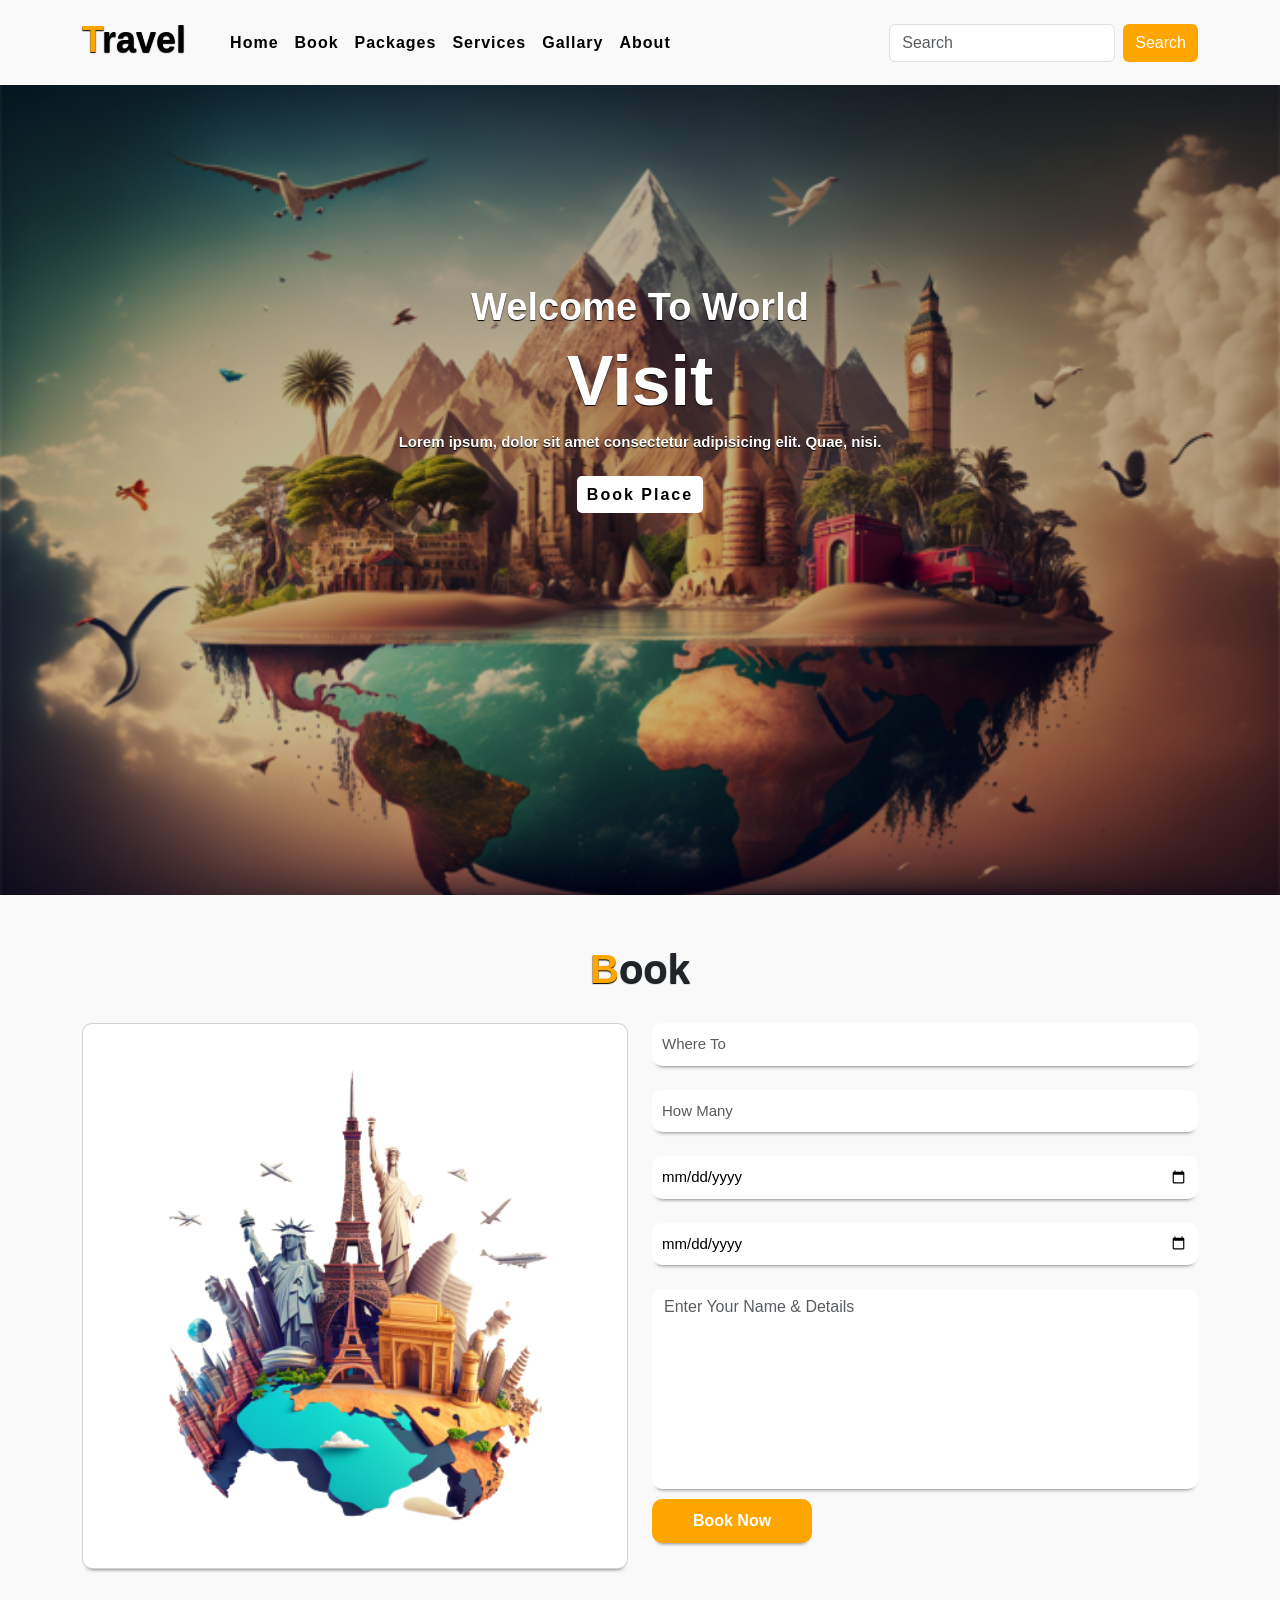
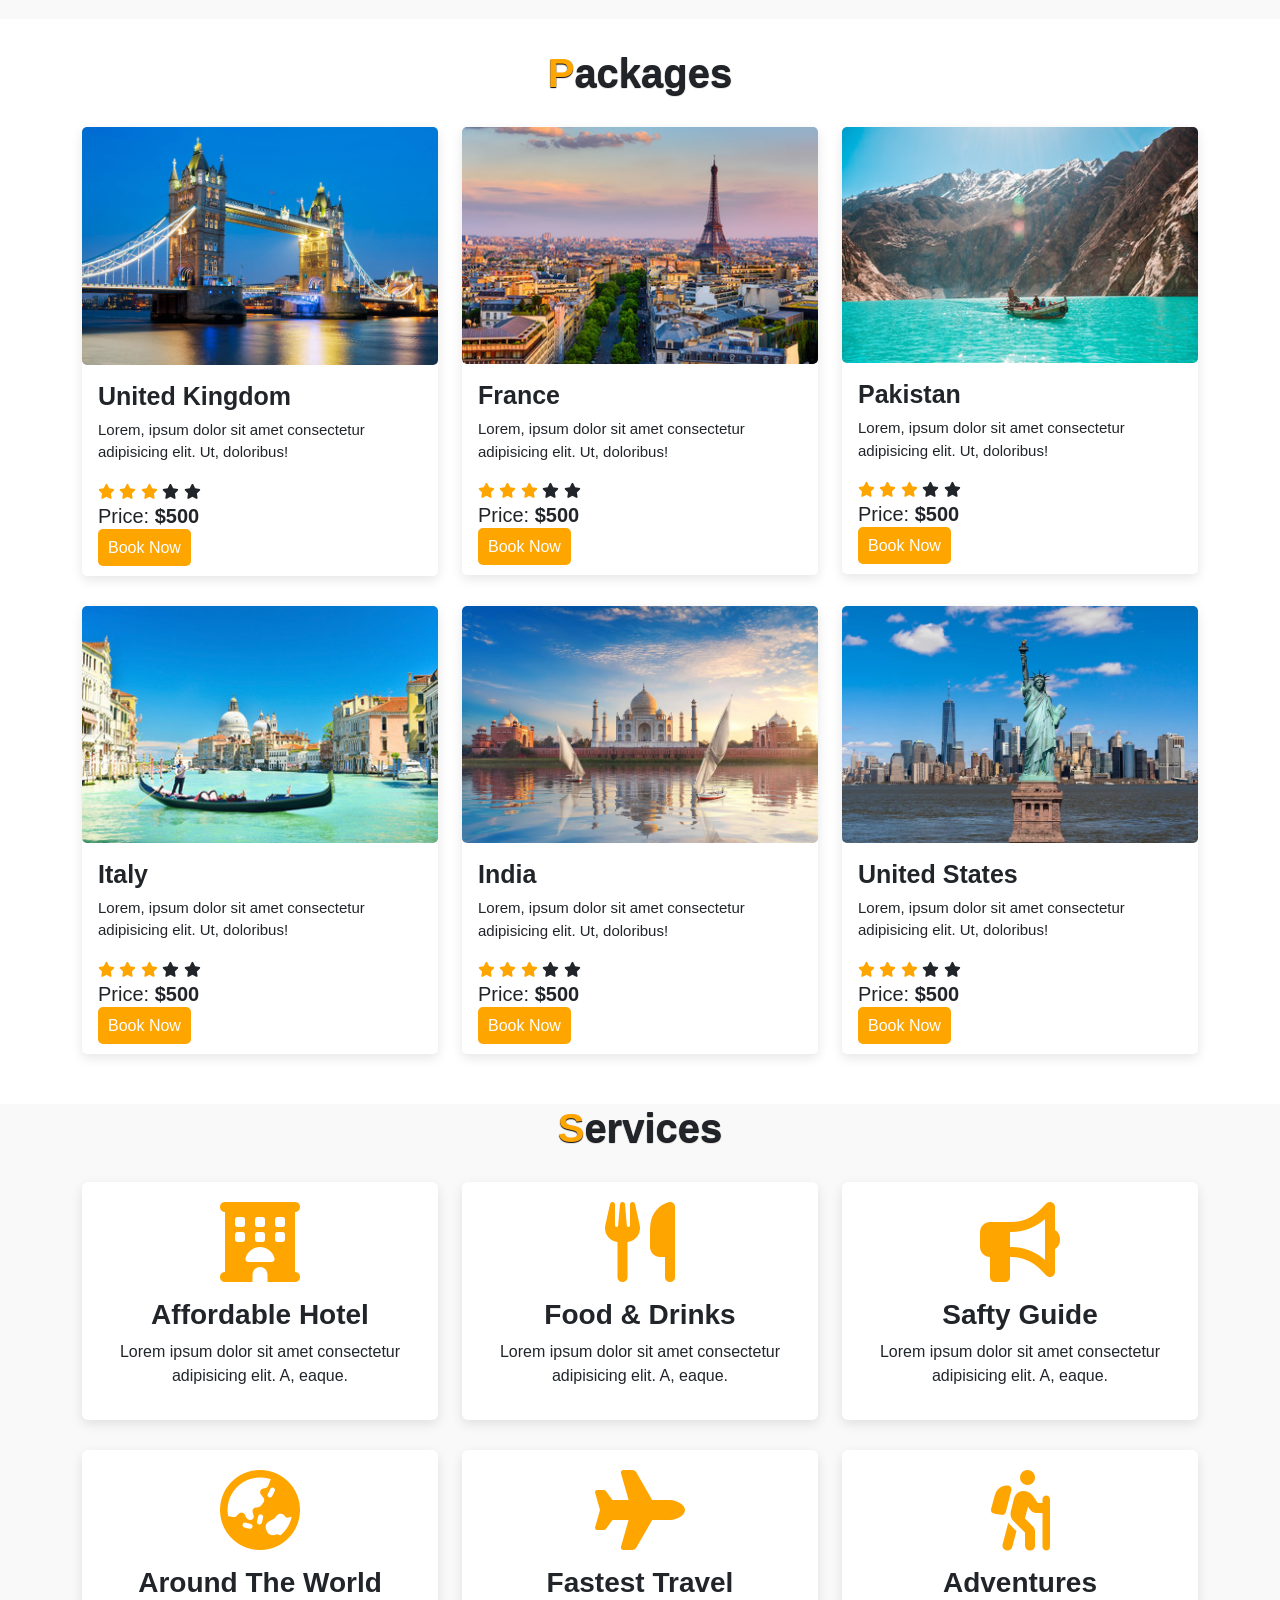
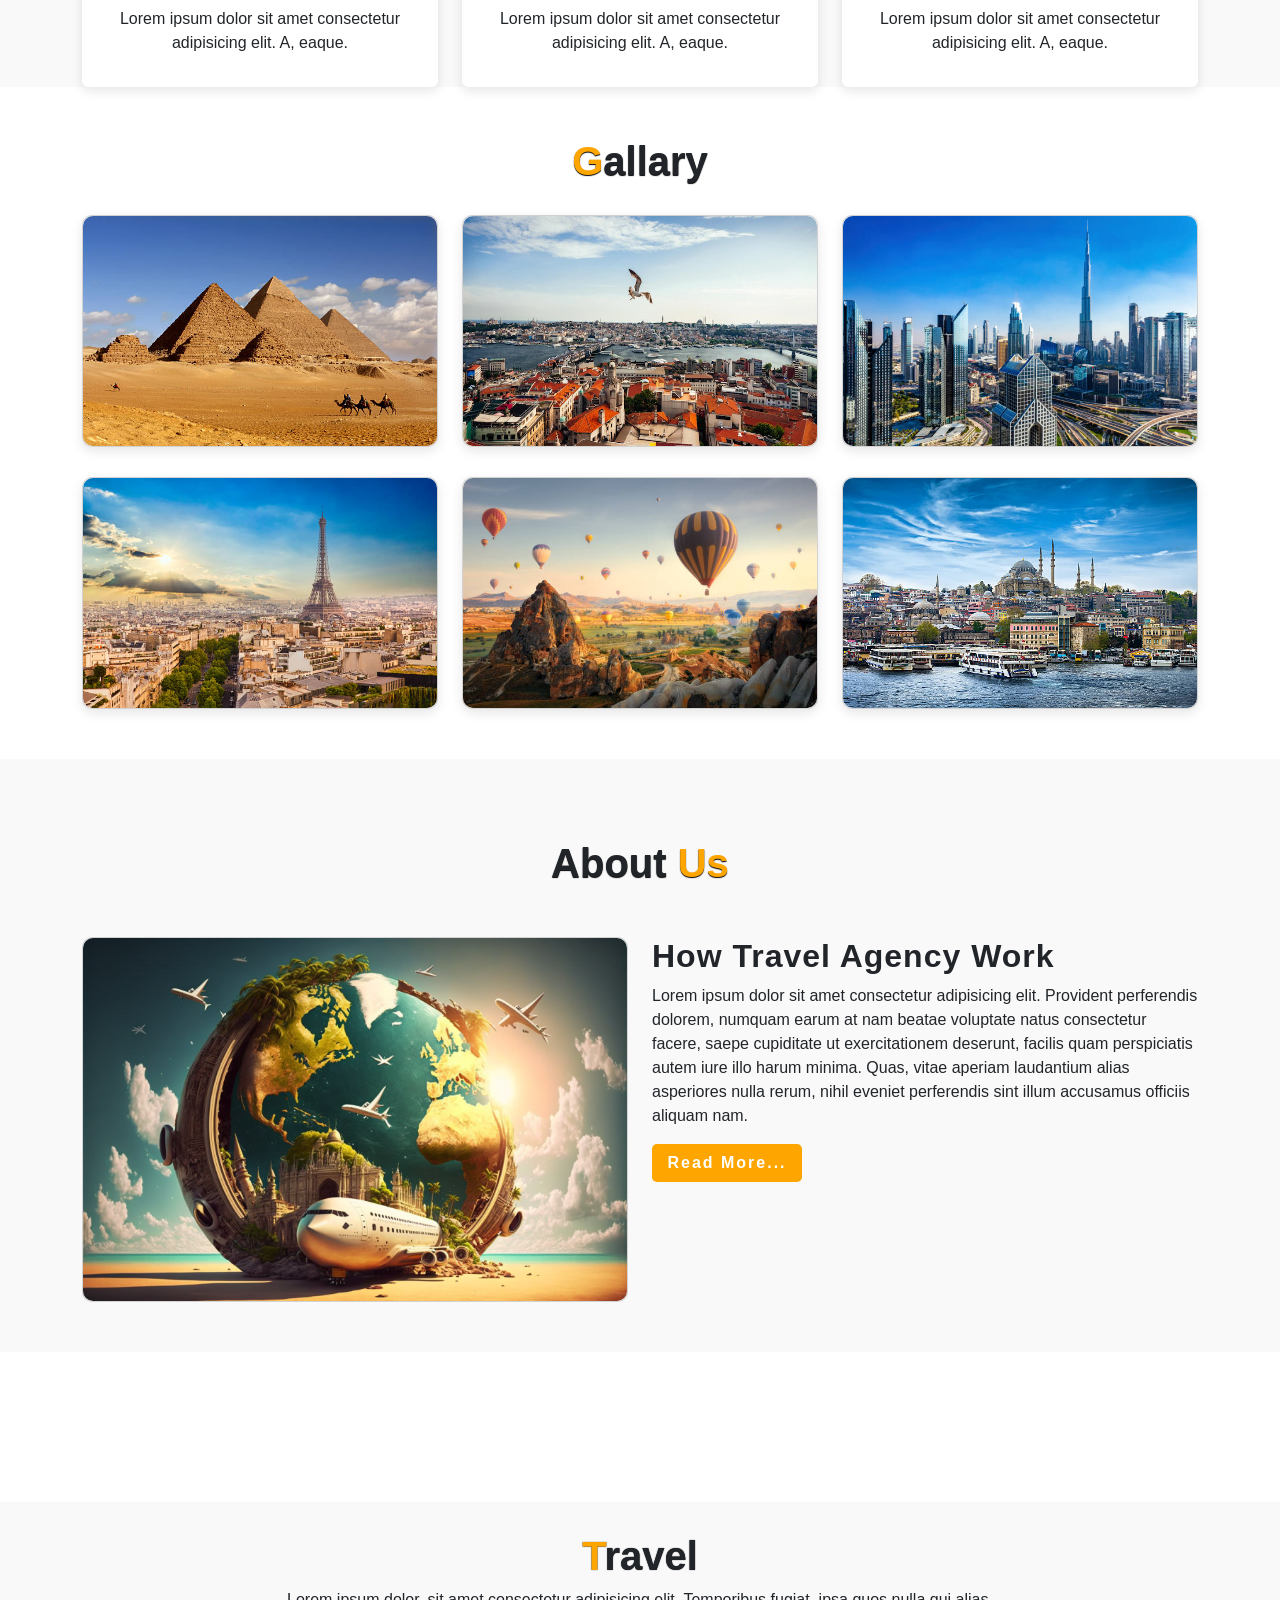
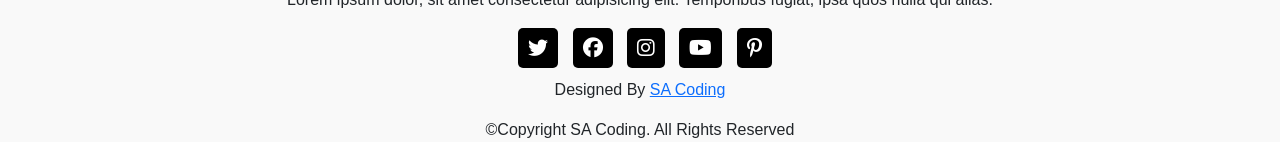
<file: index.html>
<html lang="en">
<head>
    <meta charset="UTF-8">
    <meta http-equiv="X-UA-Compatible" content="IE=edge">
    <meta name="viewport" content="width=device-width, initial-scale=1.0">
    <title>Travel Website</title>

    <link rel="stylesheet" href="style.css">

    <!-- Bootstrap Link -->
    <link href="https://cdn.jsdelivr.net/npm/bootstrap@5.0.2/dist/css/bootstrap.min.css" rel="stylesheet" integrity="sha384-EVSTQN3/azprG1Anm3QDgpJLIm9Nao0Yz1ztcQTwFspd3yD65VohhpuuCOmLASjC" crossorigin="anonymous">
    <!-- Bootstrap Link -->


    <!-- Font Awesome Cdn -->
    <link rel="stylesheet" href="https://cdnjs.cloudflare.com/ajax/libs/font-awesome/6.2.1/css/all.min.css">
    <!-- Font Awesome Cdn -->


    <!-- Google Fonts -->
    <link rel="preconnect" href="https://fonts.googleapis.com">
    <link rel="preconnect" href="https://fonts.gstatic.com" crossorigin>
    <link href="https://fonts.googleapis.com/css2?family=Roboto:wght@500&display=swap" rel="stylesheet">
    <!-- Google Fonts -->
</head>
<body>
    





    <!-- Navbar Start -->
    <nav class="navbar navbar-expand-lg" id="navbar">
        <div class="container">
          <a class="navbar-brand" href="index.html" id="logo"><span>T</span>ravel</a>
          <button class="navbar-toggler" type="button" data-bs-toggle="collapse" data-bs-target="#mynavbar">
            <span><i class="fa-solid fa-bars"></i></span>
          </button>
          <div class="collapse navbar-collapse" id="mynavbar">
            <ul class="navbar-nav me-auto">
              <li class="nav-item">
                <a class="nav-link active" href="index.html">Home</a>
              </li>
              <li class="nav-item">
                <a class="nav-link" href="#book">Book</a>
              </li>
              <li class="nav-item">
                <a class="nav-link" href="#packages">Packages</a>
              </li>
              <li class="nav-item">
                <a class="nav-link" href="#services">Services</a>
              </li>
              <li class="nav-item">
                <a class="nav-link" href="#gallary">Gallary</a>
              </li>
              <li class="nav-item">
                <a class="nav-link" href="#about">About</a>
              </li>
             
            </ul>
            <form class="d-flex">
              <input class="form-control me-2" type="text" placeholder="Search">
              <button class="btn btn-primary" type="button">Search</button>
            </form>
          </div>
        </div>
      </nav>
    <!-- Navbar End -->





    <!-- Home Section Start -->
    <div class="home">
        <div class="content">
            <h5>Welcome To World</h5>
            <h1>Visit <span class="changecontent"></span></h1>
            <p>Lorem ipsum, dolor sit amet consectetur adipisicing elit. Quae, nisi.</p>
            <a href="#book">Book Place</a>
        </div>
    </div>
    <!-- Home Section End -->





    <!-- Section Book Start -->
    <section class="book" id="book">
      <div class="container">

        <div class="main-text">
          <h1><span>B</span>ook</h1>
        </div>
        
        <div class="row">

          <div class="col-md-6 py-3 py-md-0">
            <div class="card">
              <img src="./images/book-img.png" alt="">
            </div>
          </div>

          <div class="col-md-6 py-3 py-md-0">
            <form action="#">

              <input type="text" class="form-control" placeholder="Where To" required><br>
              <input type="text" class="form-control" placeholder="How Many" required><br>
              <input type="date" class="form-control" placeholder="Arrivals" required><br>
              <input type="date" class="form-control" placeholder="Leaving" required><br>
              <textarea class="form-control" rows="5" name="text" placeholder="Enter Your Name & Details"></textarea>
              <input type="submit" value="Book Now" class="submit" required>

            </form>
          </div>

        </div>
      </div>
    </section>
    <!-- Section Book End -->








    <!-- Section Packages Start -->
    <section class="packages" id="packages">
      <div class="container">
        
        <div class="main-txt">
          <h1><span>P</span>ackages</h1>
        </div>

        <div class="row" style="margin-top: 30px;">

          <div class="col-md-4 py-3 py-md-0">

            <div class="card">
              <img src="./images/uk.png" alt="">
              <div class="card-body">
                <h3>United Kingdom</h3>
                <p>Lorem, ipsum dolor sit amet consectetur adipisicing elit. Ut, doloribus!</p>
                <div class="star">
                  <i class="fa-solid fa-star checked"></i>
                  <i class="fa-solid fa-star checked"></i>
                  <i class="fa-solid fa-star checked"></i>
                  <i class="fa-solid fa-star "></i>
                  <i class="fa-solid fa-star "></i>
                </div>
                <h6>Price: <strong>$500</strong></h6>
                <a href="#book">Book Now</a>
              </div>
            </div>

          </div>
          <div class="col-md-4 py-3 py-md-0">

            <div class="card">
              <img src="./images/france.png" alt="">
              <div class="card-body">
                <h3>France</h3>
                <p>Lorem, ipsum dolor sit amet consectetur adipisicing elit. Ut, doloribus!</p>
                <div class="star">
                  <i class="fa-solid fa-star checked"></i>
                  <i class="fa-solid fa-star checked"></i>
                  <i class="fa-solid fa-star checked"></i>
                  <i class="fa-solid fa-star "></i>
                  <i class="fa-solid fa-star "></i>
                </div>
                <h6>Price: <strong>$500</strong></h6>
                <a href="#book">Book Now</a>
              </div>
            </div>

          </div>
          <div class="col-md-4 py-3 py-md-0">

            <div class="card">
              <img src="./images/pakistan.png" alt="">
              <div class="card-body">
                <h3>Pakistan</h3>
                <p>Lorem, ipsum dolor sit amet consectetur adipisicing elit. Ut, doloribus!</p>
                <div class="star">
                  <i class="fa-solid fa-star checked"></i>
                  <i class="fa-solid fa-star checked"></i>
                  <i class="fa-solid fa-star checked"></i>
                  <i class="fa-solid fa-star "></i>
                  <i class="fa-solid fa-star "></i>
                </div>
                <h6>Price: <strong>$500</strong></h6>
                <a href="#book">Book Now</a>
              </div>
            </div>

          </div>



        </div>



        <div class="row" style="margin-top: 30px;">

          <div class="col-md-4 py-3 py-md-0">

            <div class="card">
              <img src="./images/italy.png" alt="">
              <div class="card-body">
                <h3>Italy</h3>
                <p>Lorem, ipsum dolor sit amet consectetur adipisicing elit. Ut, doloribus!</p>
                <div class="star">
                  <i class="fa-solid fa-star checked"></i>
                  <i class="fa-solid fa-star checked"></i>
                  <i class="fa-solid fa-star checked"></i>
                  <i class="fa-solid fa-star "></i>
                  <i class="fa-solid fa-star "></i>
                </div>
                <h6>Price: <strong>$500</strong></h6>
                <a href="#book">Book Now</a>
              </div>
            </div>

          </div>
          <div class="col-md-4 py-3 py-md-0">

            <div class="card">
              <img src="./images/india.png" alt="">
              <div class="card-body">
                <h3>India</h3>
                <p>Lorem, ipsum dolor sit amet consectetur adipisicing elit. Ut, doloribus!</p>
                <div class="star">
                  <i class="fa-solid fa-star checked"></i>
                  <i class="fa-solid fa-star checked"></i>
                  <i class="fa-solid fa-star checked"></i>
                  <i class="fa-solid fa-star "></i>
                  <i class="fa-solid fa-star "></i>
                </div>
                <h6>Price: <strong>$500</strong></h6>
                <a href="#book">Book Now</a>
              </div>
            </div>

          </div>
          <div class="col-md-4 py-3 py-md-0">

            <div class="card">
              <img src="./images/us.png" alt="">
              <div class="card-body">
                <h3>United States</h3>
                <p>Lorem, ipsum dolor sit amet consectetur adipisicing elit. Ut, doloribus!</p>
                <div class="star">
                  <i class="fa-solid fa-star checked"></i>
                  <i class="fa-solid fa-star checked"></i>
                  <i class="fa-solid fa-star checked"></i>
                  <i class="fa-solid fa-star "></i>
                  <i class="fa-solid fa-star "></i>
                </div>
                <h6>Price: <strong>$500</strong></h6>
                <a href="#book">Book Now</a>
              </div>
            </div>

          </div>



        </div>


      </div>
    </section>
    <!-- Section Packages End -->







    <!-- Section Services Start -->
    <section class="services" id="services">
      <div class="container">

        <div class="main-txt">
          <h1><span>S</span>ervices</h1>
        </div>

        <div class="row" style="margin-top: 30px;">

          <div class="col-md-4 py-3 py-md-0">

            <div class="card">
              <i class="fas fa-hotel"></i>
              <div class="card-body">
                <h3>Affordable Hotel</h3>
                <p>Lorem ipsum dolor sit amet consectetur adipisicing elit. A, eaque.</p>
              </div>
            </div>

          </div>
          <div class="col-md-4 py-3 py-md-0">

            <div class="card">
              <i class="fas fa-utensils"></i>
              <div class="card-body">
                <h3>Food & Drinks</h3>
                <p>Lorem ipsum dolor sit amet consectetur adipisicing elit. A, eaque.</p>
              </div>
            </div>

          </div>
          <div class="col-md-4 py-3 py-md-0">

            <div class="card">
              <i class="fas fa-bullhorn"></i>
              <div class="card-body">
                <h3>Safty Guide</h3>
                <p>Lorem ipsum dolor sit amet consectetur adipisicing elit. A, eaque.</p>
              </div>
            </div>

          </div>



        </div>


        <div class="row" style="margin-top: 30px;">

          <div class="col-md-4 py-3 py-md-0">

            <div class="card">
              <i class="fas fa-globe-asia"></i>
              <div class="card-body">
                <h3>Around The World</h3>
                <p>Lorem ipsum dolor sit amet consectetur adipisicing elit. A, eaque.</p>
              </div>
            </div>

          </div>
          <div class="col-md-4 py-3 py-md-0">

            <div class="card">
              <i class="fas fa-plane"></i>
              <div class="card-body">
                <h3>Fastest Travel</h3>
                <p>Lorem ipsum dolor sit amet consectetur adipisicing elit. A, eaque.</p>
              </div>
            </div>

          </div>
          <div class="col-md-4 py-3 py-md-0">

            <div class="card">
              <i class="fas fa-hiking"></i>
              <div class="card-body">
                <h3>Adventures</h3>
                <p>Lorem ipsum dolor sit amet consectetur adipisicing elit. A, eaque.</p>
              </div>
            </div>

          </div>



        </div>

      </div>
    </section>
    <!-- Section Services End -->




    <!-- Section Gallary Start -->
    <section class="gallary" id="gallary">
      <div class="container">

        <div class="main-txt">
          <h1><span>G</span>allary</h1>
        </div>

        <div class="row" style="margin-top: 30px;">
          <div class="col-md-4 py-3 py-md-0">
            <div class="card">
              <img src="./images/g1.png" alt="" height="230px">
            </div>
          </div>
          <div class="col-md-4 py-3 py-md-0">
            <div class="card">
              <img src="./images/g2.png" alt="" height="230px">
            </div>
          </div>
          <div class="col-md-4 py-3 py-md-0">
            <div class="card">
              <img src="./images/g3.png" alt="" height="230px">
            </div>
          </div>
        </div>


        <div class="row" style="margin-top: 30px;">
          <div class="col-md-4 py-3 py-md-0">
            <div class="card">
              <img src="./images/g4.png" alt="" height="230px">
            </div>
          </div>
          <div class="col-md-4 py-3 py-md-0">
            <div class="card">
              <img src="./images/g5.png" alt="" height="230px">
            </div>
          </div>
          <div class="col-md-4 py-3 py-md-0">
            <div class="card">
              <img src="./images/g6.png" alt="" height="230px">
            </div>
          </div>
        </div>

      </div>
    </section>
    <!-- Section Gallary End -->







    <!-- About Start -->
    <section class="about" id="about">
      <div class="container">

        <div class="main-txt">
          <h1>About <span>Us</span></h1>
        </div>

        <div class="row" style="margin-top: 50px;">

          <div class="col-md-6 py-3 py-md-0">
            <div class="card">
              <img src="./images/about-img.png" alt="">
            </div>
          </div>

          <div class="col-md-6 py-3 py-md-0">
            <h2>How Travel Agency Work</h2>
            <p>Lorem ipsum dolor sit amet consectetur adipisicing elit. Provident perferendis dolorem, numquam earum at nam beatae voluptate natus consectetur facere, saepe cupiditate ut exercitationem deserunt, facilis quam perspiciatis autem iure illo harum minima. Quas, vitae aperiam laudantium alias asperiores nulla rerum, nihil eveniet perferendis sint illum accusamus officiis aliquam nam.</p>
            <button id="about-btn">Read More...</button>
          </div>

        </div>

      </div>
    </section>
    <!-- About End -->








    <!-- Footer Start -->
    <footer id="footer">
      <h1><span>T</span>ravel</h1>
      <p>Lorem ipsum dolor, sit amet consectetur adipisicing elit. Temporibus fugiat, ipsa quos nulla qui alias.</p>
      <div class="social-links">
        <i class="fa-brands fa-twitter"></i>
        <i class="fa-brands fa-facebook"></i>
        <i class="fa-brands fa-instagram"></i>
        <i class="fa-brands fa-youtube"></i>
        <i class="fa-brands fa-pinterest-p"></i>
      </div>
      <div class="credit">
        <p>Designed By <a href="#">SA Coding</a></p>
      </div>
      <div class="copyright">
        <p>&copy;Copyright SA Coding. All Rights Reserved</p>
      </div>
    </footer>
    <!-- Footer End -->







    


    <script src="https://cdn.jsdelivr.net/npm/bootstrap@5.0.2/dist/js/bootstrap.bundle.min.js" integrity="sha384-MrcW6ZMFYlzcLA8Nl+NtUVF0sA7MsXsP1UyJoMp4YLEuNSfAP+JcXn/tWtIaxVXM" crossorigin="anonymous"></script>

</body>
</html>
</file>
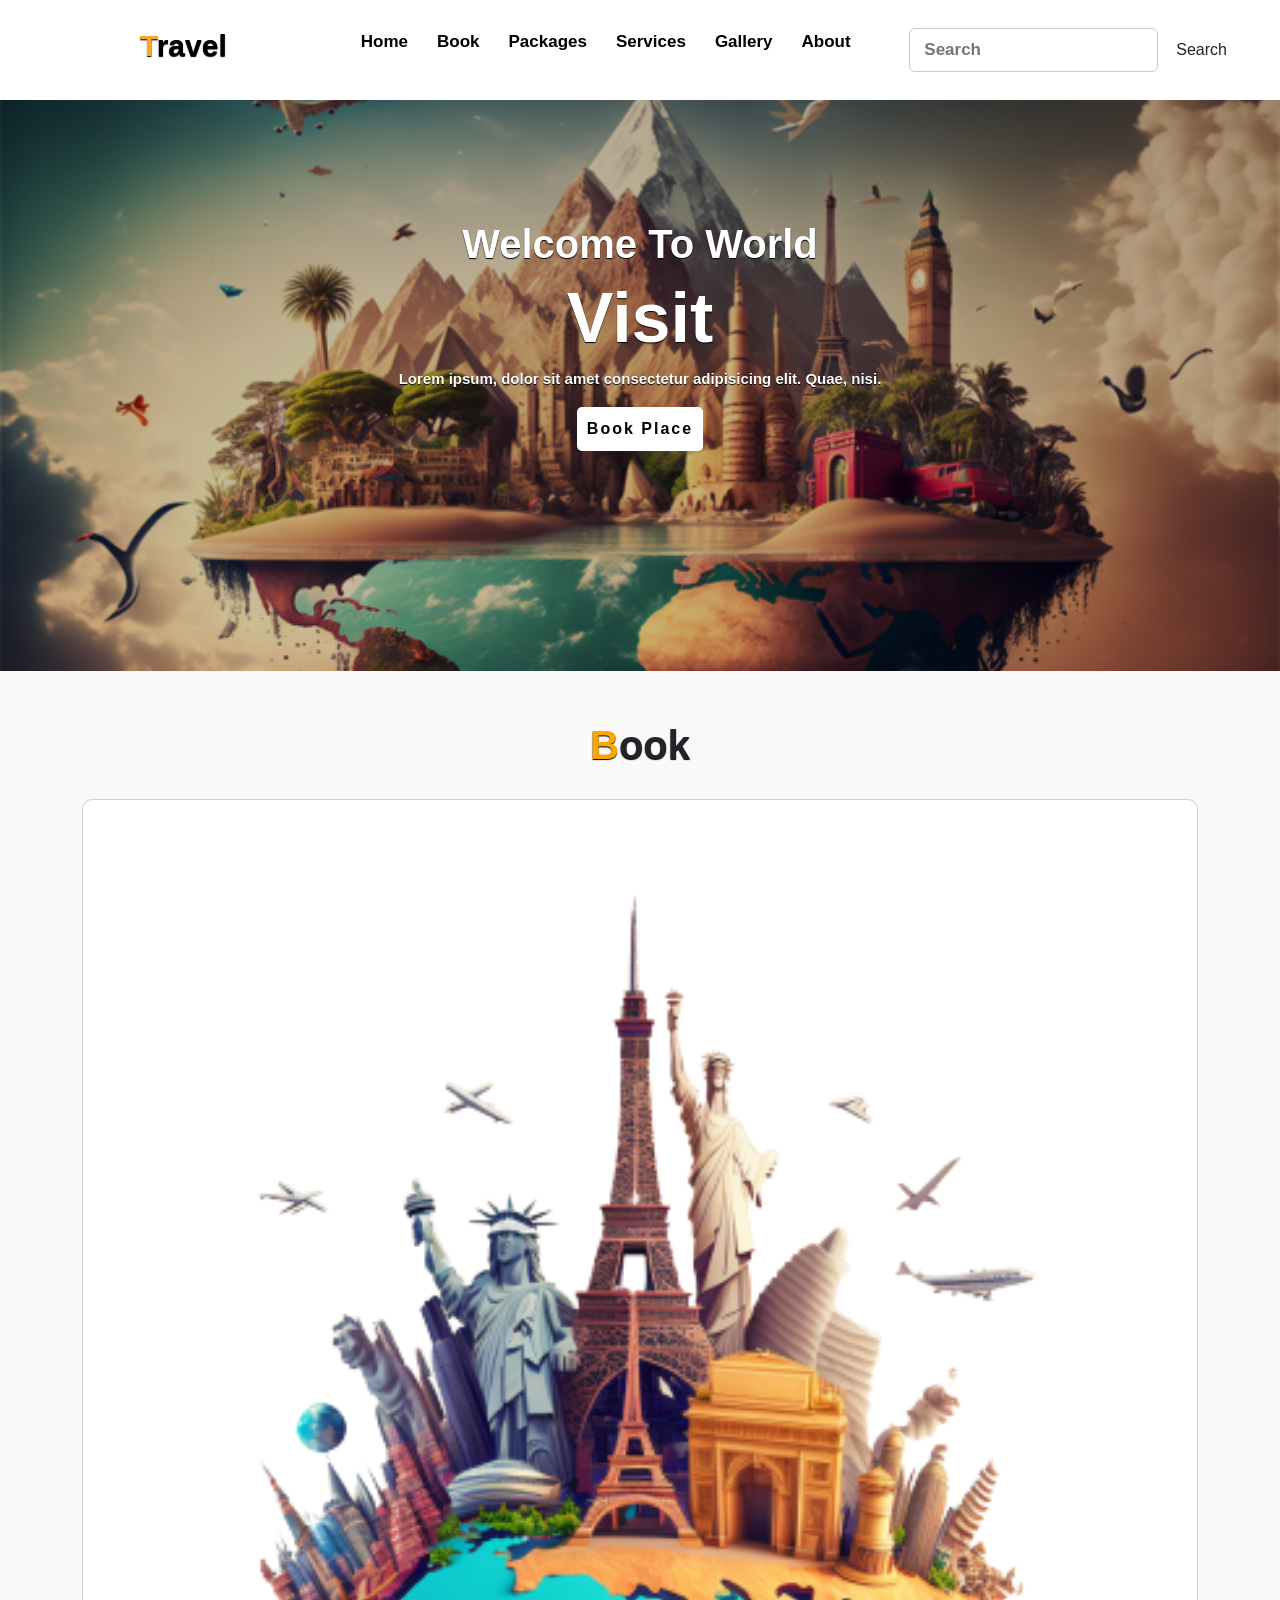
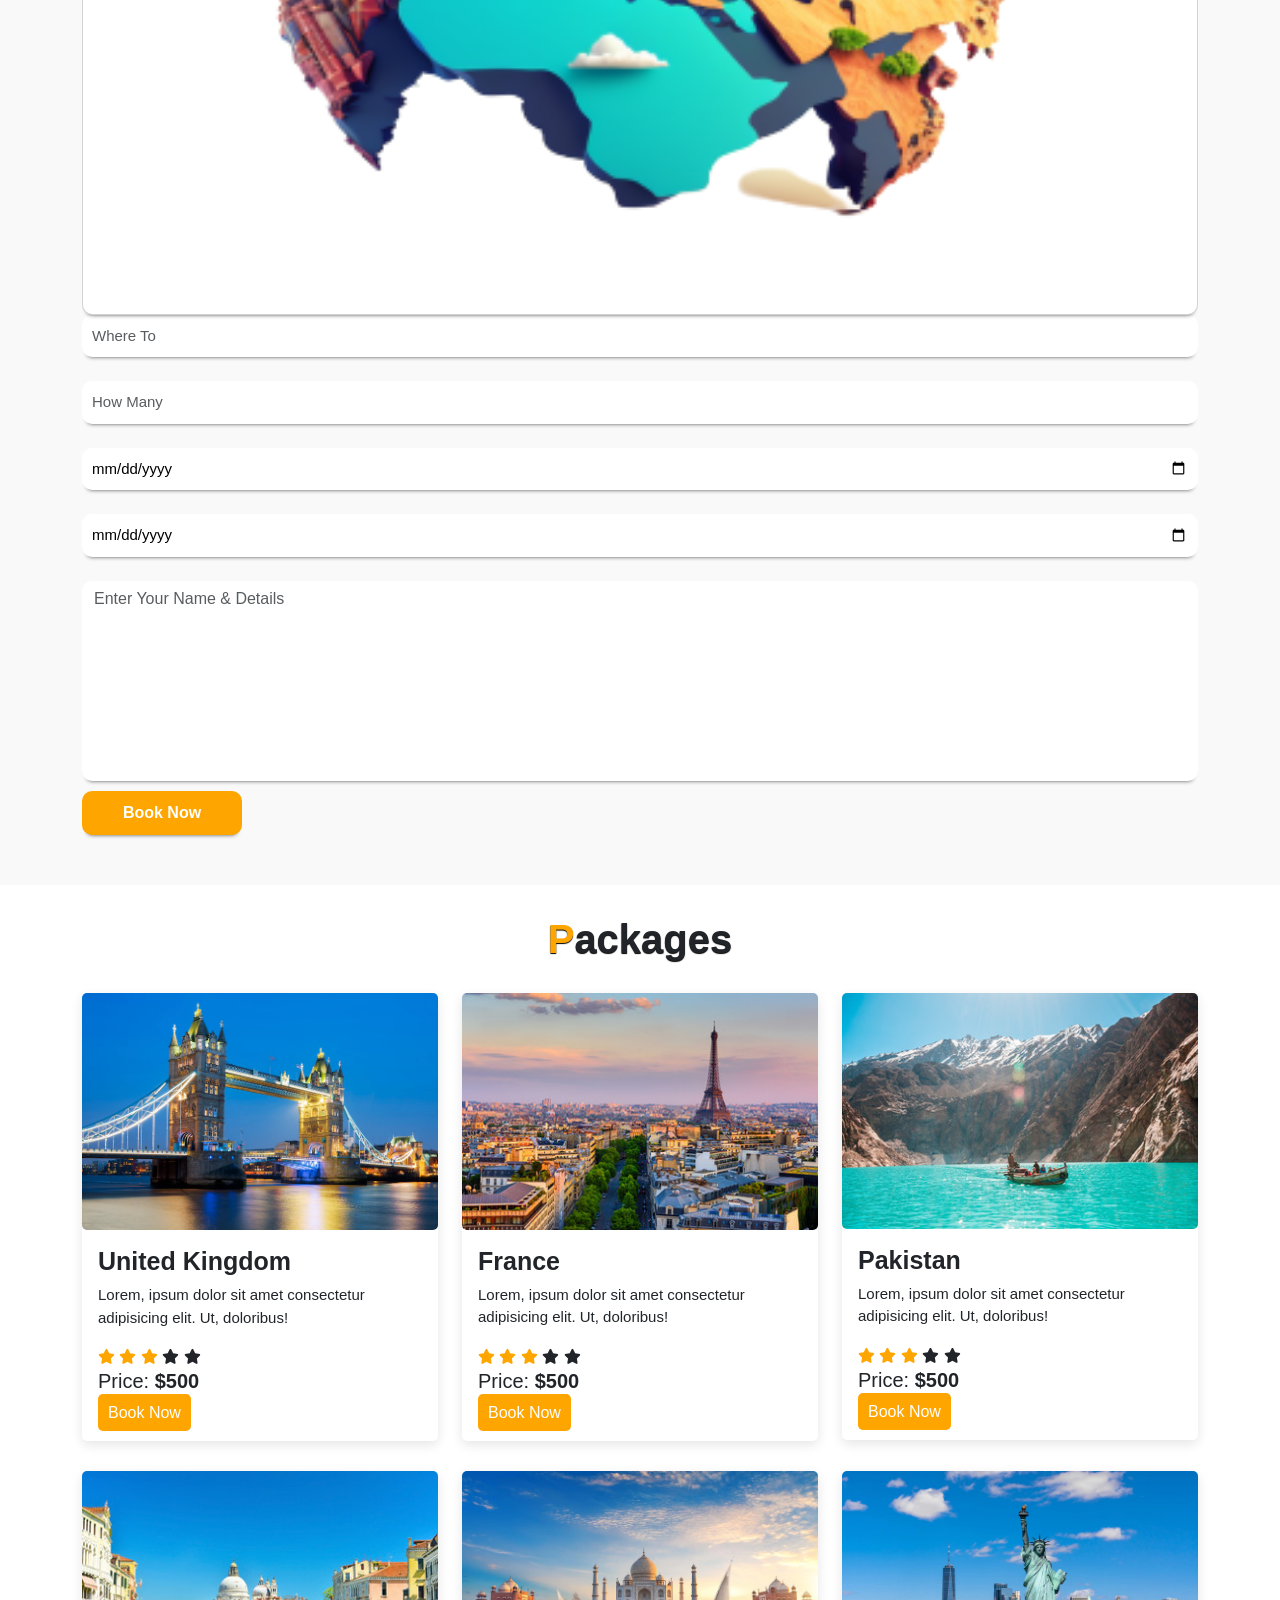
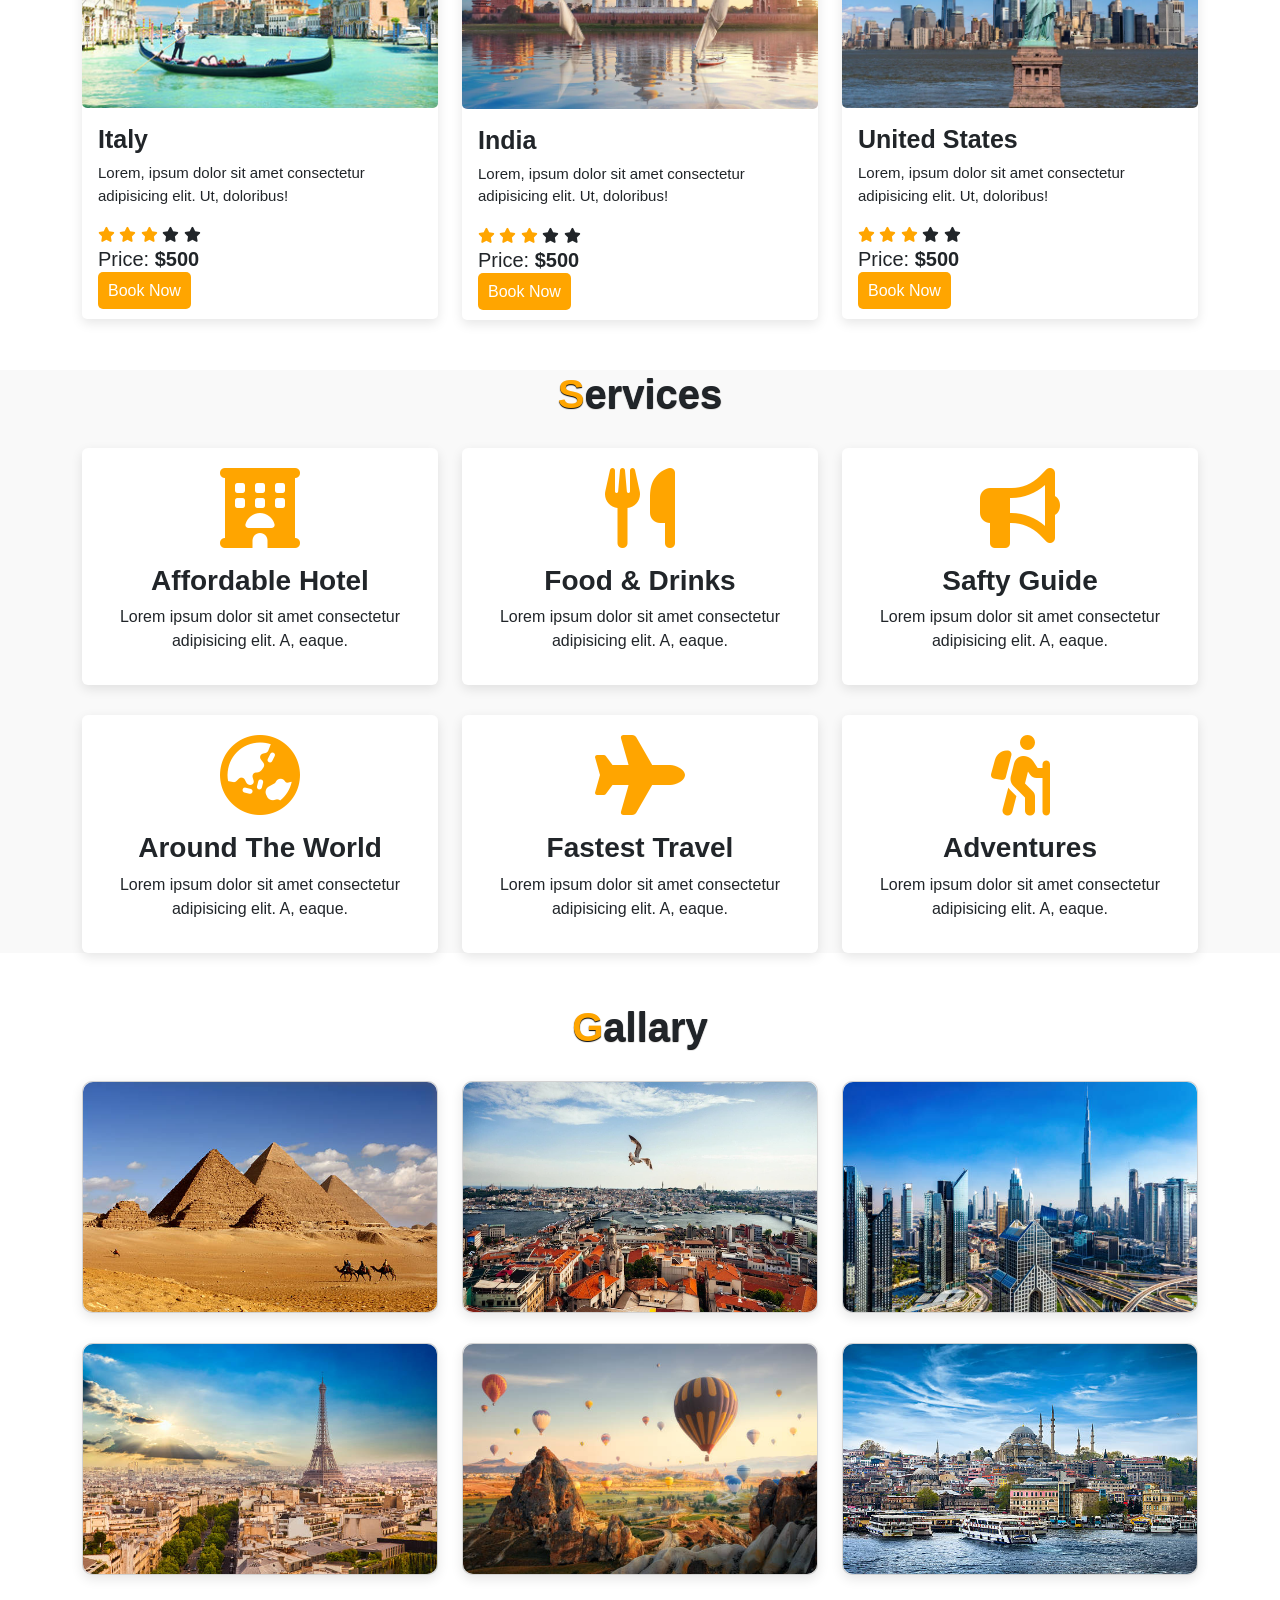
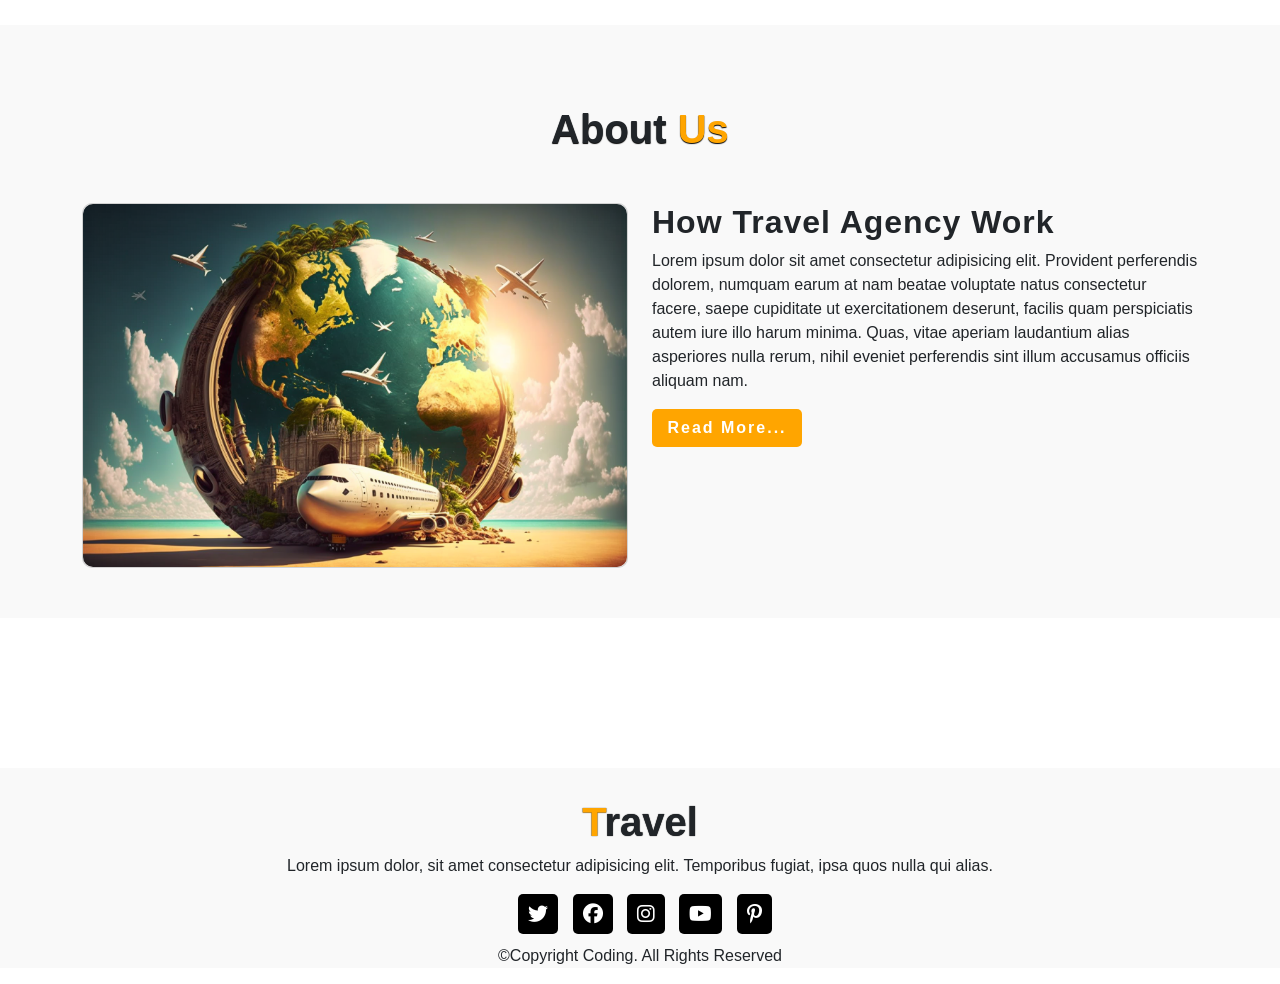
<file: Travel/index.html>
<!DOCTYPE html>
<html lang="en">
<head>
    <meta charset="UTF-8">
    <meta name="viewport" content="width=device-width, initial-scale=1.0">
    <title>Document</title>
    <link rel="stylesheet" href="style.css">
     <!-- Bootstrap Link -->
     <link href="https://cdn.jsdelivr.net/npm/bootstrap@5.0.2/dist/css/bootstrap.min.css" rel="stylesheet" integrity="sha384-EVSTQN3/azprG1Anm3QDgpJLIm9Nao0Yz1ztcQTwFspd3yD65VohhpuuCOmLASjC" crossorigin="anonymous">
     <!-- Bootstrap Link -->
       <!-- Font Awesome Cdn -->
    <link rel="stylesheet" href="https://cdnjs.cloudflare.com/ajax/libs/font-awesome/6.2.1/css/all.min.css">
    <!-- Font Awesome Cdn -->
      <!-- Google Fonts -->
    <link rel="preconnect" href="https://fonts.googleapis.com">
    <link rel="preconnect" href="https://fonts.gstatic.com" crossorigin>
    <link href="https://fonts.googleapis.com/css2?family=Roboto:wght@500&display=swap" rel="stylesheet">
    <!-- Google Fonts -->

 

</head>
<body>
    <header>
        <h1 class="logo"><span class="highlight">T</span>ravel</h1>
        <nav class="navbar">
            <ul>
                <li><a href="#">Home</a></li>
                <li><a href="#">Book</a></li>
                <li><a href="#">Packages</a></li>
                <li><a href="#">Services</a></li>
                <li><a href="#">Gallery</a></li>
                <li><a href="#">About</a></li>
            </ul>
            <div class="search-box">
                <input type="text" placeholder="Search"/>
                <button class="btn">Search</button>
            </div>
        </nav>
    </header>

    <!--home section-->
    <section class="home">
    <div class="content">
        <h4>Welcome To World</h4>
        <h1>Visit<span class="changecontent"></span></h1>
        <p>Lorem ipsum, dolor sit amet consectetur adipisicing elit. Quae, nisi.</p>
        <button class="btn1">Book Place</button>
    </div>
    </section>

    <!--book section-->
    <section class="book" id="book">
        <div class="container">
  
          <div class="main-text">
            <h1><span>B</span>ook</h1>
          </div>
          
          <div class="row">
  
            <div class="maintain">
              <div class="card">
                <img src="./images/book-img.png" alt="">
              </div>
            </div>
  
            <div class="maintain">
              <form action="#">
  
                <input type="text" class="form-control" placeholder="Where To" required><br>
                <input type="text" class="form-control" placeholder="How Many" required><br>
                <input type="date" class="form-control" placeholder="Arrivals" required><br>
                <input type="date" class="form-control" placeholder="Leaving" required><br>
                <textarea class="form-control" rows="5" name="text" placeholder="Enter Your Name & Details"></textarea>
                <input type="submit" value="Book Now" class="submit" required>
  
              </form>
            </div>
  
          </div>
        </div>
      </section>
      <!--packages-->
      <section class="packages" id="packages">
        <div class="container">
          
          <div class="main-txt">
            <h1><span>P</span>ackages</h1>
          </div>
  
          <div class="row" style="margin-top: 30px;">
  
            <div class="col-md-4 py-3 py-md-0">
  
              <div class="card">
                <img src="./images/uk.png" alt="">
                <div class="card-body">
                  <h3>United Kingdom</h3>
                  <p>Lorem, ipsum dolor sit amet consectetur adipisicing elit. Ut, doloribus!</p>
                  <div class="star">
                    <i class="fa-solid fa-star checked"></i>
                    <i class="fa-solid fa-star checked"></i>
                    <i class="fa-solid fa-star checked"></i>
                    <i class="fa-solid fa-star "></i>
                    <i class="fa-solid fa-star "></i>
                  </div>
                  <h6>Price: <strong>$500</strong></h6>
                  <a href="#book">Book Now</a>
                </div>
              </div>
  
            </div>
            <div class="col-md-4 py-3 py-md-0">
  
              <div class="card">
                <img src="./images/france.png" alt="">
                <div class="card-body">
                  <h3>France</h3>
                  <p>Lorem, ipsum dolor sit amet consectetur adipisicing elit. Ut, doloribus!</p>
                  <div class="star">
                    <i class="fa-solid fa-star checked"></i>
                    <i class="fa-solid fa-star checked"></i>
                    <i class="fa-solid fa-star checked"></i>
                    <i class="fa-solid fa-star "></i>
                    <i class="fa-solid fa-star "></i>
                  </div>
                  <h6>Price: <strong>$500</strong></h6>
                  <a href="#book">Book Now</a>
                </div>
              </div>
  
            </div>
            <div class="col-md-4 py-3 py-md-0">
  
              <div class="card">
                <img src="./images/pakistan.png" alt="">
                <div class="card-body">
                  <h3>Pakistan</h3>
                  <p>Lorem, ipsum dolor sit amet consectetur adipisicing elit. Ut, doloribus!</p>
                  <div class="star">
                    <i class="fa-solid fa-star checked"></i>
                    <i class="fa-solid fa-star checked"></i>
                    <i class="fa-solid fa-star checked"></i>
                    <i class="fa-solid fa-star "></i>
                    <i class="fa-solid fa-star "></i>
                  </div>
                  <h6>Price: <strong>$500</strong></h6>
                  <a href="#book">Book Now</a>
                </div>
              </div>
  
            </div>
  
  
  
          </div>
  
  
  
          <div class="row" style="margin-top: 30px;">
  
            <div class="col-md-4 py-3 py-md-0">
  
              <div class="card">
                <img src="./images/italy.png" alt="">
                <div class="card-body">
                  <h3>Italy</h3>
                  <p>Lorem, ipsum dolor sit amet consectetur adipisicing elit. Ut, doloribus!</p>
                  <div class="star">
                    <i class="fa-solid fa-star checked"></i>
                    <i class="fa-solid fa-star checked"></i>
                    <i class="fa-solid fa-star checked"></i>
                    <i class="fa-solid fa-star "></i>
                    <i class="fa-solid fa-star "></i>
                  </div>
                  <h6>Price: <strong>$500</strong></h6>
                  <a href="#book">Book Now</a>
                </div>
              </div>
  
            </div>
            <div class="col-md-4 py-3 py-md-0">
  
              <div class="card">
                <img src="./images/india.png" alt="">
                <div class="card-body">
                  <h3>India</h3>
                  <p>Lorem, ipsum dolor sit amet consectetur adipisicing elit. Ut, doloribus!</p>
                  <div class="star">
                    <i class="fa-solid fa-star checked"></i>
                    <i class="fa-solid fa-star checked"></i>
                    <i class="fa-solid fa-star checked"></i>
                    <i class="fa-solid fa-star "></i>
                    <i class="fa-solid fa-star "></i>
                  </div>
                  <h6>Price: <strong>$500</strong></h6>
                  <a href="#book">Book Now</a>
                </div>
              </div>
  
            </div>
            <div class="col-md-4 py-3 py-md-0">
  
              <div class="card">
                <img src="./images/us.png" alt="">
                <div class="card-body">
                  <h3>United States</h3>
                  <p>Lorem, ipsum dolor sit amet consectetur adipisicing elit. Ut, doloribus!</p>
                  <div class="star">
                    <i class="fa-solid fa-star checked"></i>
                    <i class="fa-solid fa-star checked"></i>
                    <i class="fa-solid fa-star checked"></i>
                    <i class="fa-solid fa-star "></i>
                    <i class="fa-solid fa-star "></i>
                  </div>
                  <h6>Price: <strong>$500</strong></h6>
                  <a href="#book">Book Now</a>
                </div>
              </div>
  
            </div>
  
  
  
          </div>
  
  
        </div>
      </section>
      <!--service section-->
    <section class="services" id="services">
        <div class="container">
  
          <div class="main-txt">
            <h1><span>S</span>ervices</h1>
          </div>
  
          <div class="row" style="margin-top: 30px;">
  
            <div class="col-md-4 py-3 py-md-0">
  
              <div class="card">
                <i class="fas fa-hotel"></i>
                <div class="card-body">
                  <h3>Affordable Hotel</h3>
                  <p>Lorem ipsum dolor sit amet consectetur adipisicing elit. A, eaque.</p>
                </div>
              </div>
  
            </div>
            <div class="col-md-4 py-3 py-md-0">
  
              <div class="card">
                <i class="fas fa-utensils"></i>
                <div class="card-body">
                  <h3>Food & Drinks</h3>
                  <p>Lorem ipsum dolor sit amet consectetur adipisicing elit. A, eaque.</p>
                </div>
              </div>
  
            </div>
            <div class="col-md-4 py-3 py-md-0">
  
              <div class="card">
                <i class="fas fa-bullhorn"></i>
                <div class="card-body">
                  <h3>Safty Guide</h3>
                  <p>Lorem ipsum dolor sit amet consectetur adipisicing elit. A, eaque.</p>
                </div>
              </div>
  
            </div>
  
  
  
          </div>
  
  
          <div class="row" style="margin-top: 30px;">
  
            <div class="col-md-4 py-3 py-md-0">
  
              <div class="card">
                <i class="fas fa-globe-asia"></i>
                <div class="card-body">
                  <h3>Around The World</h3>
                  <p>Lorem ipsum dolor sit amet consectetur adipisicing elit. A, eaque.</p>
                </div>
              </div>
  
            </div>
            <div class="col-md-4 py-3 py-md-0">
  
              <div class="card">
                <i class="fas fa-plane"></i>
                <div class="card-body">
                  <h3>Fastest Travel</h3>
                  <p>Lorem ipsum dolor sit amet consectetur adipisicing elit. A, eaque.</p>
                </div>
              </div>
  
            </div>
            <div class="col-md-4 py-3 py-md-0">
  
              <div class="card">
                <i class="fas fa-hiking"></i>
                <div class="card-body">
                  <h3>Adventures</h3>
                  <p>Lorem ipsum dolor sit amet consectetur adipisicing elit. A, eaque.</p>
                </div>
              </div>
  
            </div>
  
  
  
          </div>
  
        </div>
      </section>
      <!--Gallery section-->
      <section class="gallary" id="gallary">
        <div class="container">
  
          <div class="main-txt">
            <h1><span>G</span>allary</h1>
          </div>
  
          <div class="row" style="margin-top: 30px;">
            <div class="col-md-4 py-3 py-md-0">
              <div class="card">
                <img src="./images/g1.png" alt="" height="230px">
              </div>
            </div>
            <div class="col-md-4 py-3 py-md-0">
              <div class="card">
                <img src="./images/g2.png" alt="" height="230px">
              </div>
            </div>
            <div class="col-md-4 py-3 py-md-0">
              <div class="card">
                <img src="./images/g3.png" alt="" height="230px">
              </div>
            </div>
          </div>
  
  
          <div class="row" style="margin-top: 30px;">
            <div class="col-md-4 py-3 py-md-0">
              <div class="card">
                <img src="./images/g4.png" alt="" height="230px">
              </div>
            </div>
            <div class="col-md-4 py-3 py-md-0">
              <div class="card">
                <img src="./images/g5.png" alt="" height="230px">
              </div>
            </div>
            <div class="col-md-4 py-3 py-md-0">
              <div class="card">
                <img src="./images/g6.png" alt="" height="230px">
              </div>
            </div>
          </div>
  
        </div>
      </section>
    <!--About section-->
        <section class="about" id="about">
            <div class="container">
      
              <div class="main-txt">
                <h1>About <span>Us</span></h1>
              </div>
      
              <div class="row" style="margin-top: 50px;">
      
                <div class="col-md-6 py-3 py-md-0">
                  <div class="card">
                    <img src="./images/about-img.png" alt="">
                  </div>
                </div>
      
                <div class="col-md-6 py-3 py-md-0">
                  <h2>How Travel Agency Work</h2>
                  <p>Lorem ipsum dolor sit amet consectetur adipisicing elit. Provident perferendis dolorem, numquam earum at nam beatae voluptate natus consectetur facere, saepe cupiditate ut exercitationem deserunt, facilis quam perspiciatis autem iure illo harum minima. Quas, vitae aperiam laudantium alias asperiores nulla rerum, nihil eveniet perferendis sint illum accusamus officiis aliquam nam.</p>
                  <button id="about-btn">Read More...</button>
                </div>
      
              </div>
      
            </div>
    </section>
    <!--footer section-->
    <footer id="footer">
        <h1><span>T</span>ravel</h1>
        <p>Lorem ipsum dolor, sit amet consectetur adipisicing elit. Temporibus fugiat, ipsa quos nulla qui alias.</p>
        <div class="social-links">
          <i class="fa-brands fa-twitter"></i>
          <i class="fa-brands fa-facebook"></i>
          <i class="fa-brands fa-instagram"></i>
          <i class="fa-brands fa-youtube"></i>
          <i class="fa-brands fa-pinterest-p"></i>
        </div>
        <div class="copyright">
          <p>&copy;Copyright Coding. All Rights Reserved</p>
        </div>
      </footer>

</body>
</html>
</file>
<file: style.css>
*{
    margin: 0;
    padding: 0;
    box-sizing: border-box;
    text-decoration: none;
    list-style: none;
    scroll-behavior: smooth;
    font-family: 'Lato', sans-serif;
}

/* Navbar Start */
#navbar{
    background: #f9f9f9;
}
#logo{
    font-size: 36px;
    font-weight: 550;
    color: black;
    text-shadow: 0px 1px 1px black;
    margin-bottom: 5px;
}
#logo span{
    color: #ffa500;
}
.navbar-toggler span{
    color: #ffa500;
}
.navbar-nav{
    margin-left: 20px;
}
.nav-item .nav-link{
    font-size: 16px;
    font-weight: 550;
    color: black;
    letter-spacing: 1px;
    border-radius: 3px;
    transition: 0.5s ease;
}
.nav-item .nav-link:hover{
    background: #ffa500;
    color: white;
}
#navbar form button{
    background: orange;
    color: white;
    border: none;
}
/* Navbar End */

/* Home Section Start */
.home{
    width: 100%;
    height: 90vh;
    background-image: linear-gradient(rgba(0,0,0,0.3),rgba(0,0,0,0.2)), url(./images/background\ img.png);
    background-repeat: no-repeat;
    background-size: cover;
}
.home .content{
    text-align: center;
    padding-top: 200px;
}
.home .content h5{
    color: white;
    font-size: 38px;
    font-weight: 550;
    text-shadow: 0px 1px 1px black;
}
.home .content h1{
    color: white;
    font-size: 70px;
    font-weight: 550;
    text-shadow: 0px 1px 1px black;
    margin-top: 5px;
}
.changecontent::after{
    content: ' ';
    color: #ffa500;
    text-shadow: 0px 1px 1px black;
    animation: changetext 10s infinite linear;
}
@keyframes changetext{
    0%{content: "France";}
    10%{content: "Spain";}
    20%{content: "United States";}
    30%{content: "China";}
    40%{content: "India";}
    50%{content: "Pakistan";}
    60%{content: "Italy";}
    70%{content: "Turkey";}
    80%{content: "Mexico";}
    90%{content: "Germany";}
    100%{content: "United kingdom";}
} 
.home .content p{
    color: white;
    font-size: 15px;
    font-weight: 600;
    text-shadow: 0px 1px 1px black;
    margin-bottom: 30px;
    margin-top: 5px;
}
.home .content a{
    padding: 10px;
    background: white;
    color: black;
    letter-spacing: 2px;
    font-weight: 550;
    border-radius: 5px;
    text-decoration: none;
    transition: 0.5s;
}
.home .content a:hover{
    background: #ffa500;
    color: white;
}
@media (max-width:850px){
    .home{
        background-position: 50%;
    }
}
@media (max-width:450px){
    .home .content h5{
        font-size: 25px;
    }
    .home .content h1{
        font-size: 38px;
    }
    .home .content p{
        font-size: 13px;
    }
}
/* Home Section End */

/* Section Book Start */
.book{
    background: #f9f9f9;
    padding: 50px;
}
.main-text h1{
    text-align: center;
    text-shadow: 0px 1px 1px black;
    font-weight: 600;
}
.main-text h1 span{
    color: #ffa500;
}
.book .card{
    border-radius: 10px;
    box-shadow: 0px 5px 5px -6px black;
}
.book .row{
    margin-top: 30px;
}
.book form input{
    padding: 10px;
    color: black;
    border: none;
    outline: none;
    font-size: 15px;
    border-radius: 10px;
    box-shadow: 0px 5px 5px -6px black;
}
.book form textarea{
    border: none;
    border-radius: 10px;
    resize: none;
    box-shadow: 0px 5px 5px -6px black;
    height: 200px;
}
.book .submit{
    width: 160px;
    font-size: 16px;
    font-weight: 550;
    background: #ffa500;
    color: white;
    margin-top: 10px;
    transition: 0.5s;
}
.book .submit:hover{
    width: 170px;
}
@media (max-width:765px){
    .book{
        padding: 0;
    }
    .main-text h1{
        padding: 20px;
    }
}
/* Section Book End */





/* Section Packages Start */
.main-txt h1{
    text-align: center;
    margin-top: 30px;
    font-weight: 600;
    text-shadow: 0px 1px 1px black;
}
.main-txt h1 span{
    color: #ffa500;
}
.packages .card{
    border-radius: 5px;
    border: none;
    box-shadow: rgba(0,0,0,0.1) 0px 4px 12px;
}
.packages .card img{
    border-radius: 5px;
}
.packages .card .card-body{
    background: transparent;
}
.packages .card .card-body h3{
    font-size: 25px;
    font-weight: 600;
}
.packages .card .card-body p{
    font-size: 15px;
}
.checked{
    color: #ffa500;
}
.star i{
    font-size: 15px;
}
.packages .card .card-body h6{
    font-size: 20px;
}
.packages .card .card-body a{
    padding: 10px;
    text-decoration: none;
    background: #ffa500;
    color: white;
    border-radius: 5px;
}
/* Section Packages End */




/* Section Services Start */
.services{
    background: #f9f9f9;
    margin-top: 50px;
}
.services .card{
    box-shadow: rgba(0,0,0,0.1) 0px 4px 12px;
    border: none;
    cursor: pointer;
}
.services .card i{
    font-size: 80px;
    text-align: center;
    color: #ffa500;
    margin-top: 20px;
}
.services .card .card-body h3{
    font-weight: 600;
}
.services .card .card-body{
    text-align: center;
}
/* Section Services End */





/* Section Gallary Start */
.gallary{
    margin-top: 50px;
}
.gallary .card{
    border-radius: 10px;
    box-shadow: rgba(0,0,0,0.1) 0px 4px 12px;
    cursor: pointer;
}
.gallary .card img{
    border-radius: 10px;
    transition: 0.5s;
}
.gallary .card img:hover{
    transform: scale(1.1);
}
/* Section Gallary End */




/* About Start */
.about{
    padding: 50px;
    margin-top: 50px;
    background: #f9f9f9;
}
.about .card{
    border-radius: 10px;
}
.about .card img{
    border-radius: 10px;
}
.about h2{
    font-weight: 600;
    letter-spacing: 1px;
}
.about p{
    font-weight: 500;
}
#about-btn{
    width: 150px;
    height: 38px;
    border: none;
    border-radius: 5px;
    background: #ffa500;
    color: white;
    letter-spacing: 2px;
    font-weight: 550;
    transition: 0.5s ease;
    cursor: pointer;
}
#about-btn:hover{
    width: 170px;
}
@media (max-width:765px){
    .about{
        padding: 0;
    }
}
/* About End */




/* Footer Start */
#footer{
    width: 100%;
    margin-top: 150px;
    text-align: center;
    background: #f9f9f9;
}
#footer h1{
    font-weight: 600;
    padding-top: 30px;
    text-shadow: 0px 0px 1px black;
}
#footer h1 span{
    color: #ffa500;
}
.social-links i{
    padding: 10px;
    border-radius: 5px;
    font-size: 20px;
    background: black;
    color: white;
    margin-left: 10px;
    margin-bottom: 10px;
    transition: 0.5s ease;
    cursor: pointer;
}
.social-links i:hover{
    background: #ffa500;
}
/* Footer End */
</file>
<file: Travel/style.css>
* {
    margin: 0;
    padding: 0;
    box-sizing: border-box;
    font-family: 'Segoe UI', sans-serif;
}
body {
    background-color: white;
}
header {
    display: flex;
    align-items: center;
    justify-content: flex-start; /* aligns items to the left */
    padding: 20px 40px;
    padding-left: 80px; /* ✅ Shift everything to the right */
    background: white;
    position: absolute;
    width: 100%;
    z-index: 10;
    gap: 60px;
  }
  
.logo {
    font-size: 30px;
    font-weight: 700;
    margin-left: 60px;
    color: black;
    margin-right: 30px; /* spacing between logo and nav */
    text-shadow: 0px 1px 1px black;
}
.logo .highlight {
    color: #f9a825; /* yellow "T" */
}
.navbar {
    /* margin-top: 10px; */
    display: flex;
    align-items: center;
    gap: 40px; /* gap between nav list and search box */
    flex: 1;
    justify-content: space-between;
}
.navbar ul {
    display: flex;
    list-style: none;
    gap: 5px;
}
.navbar ul li a {
    text-decoration: none;
    color: black;
    font-size: 17px;
    font-weight: 600;
    padding: 8px 12px;
    border-radius: 6px;
    transition: all 0.3s ease;
}
.navbar ul li a:hover {
    background-color: #f9a825; /* yellow background */
    color: white;
    box-shadow: 0 2px 8px rgba(0, 0, 0, 0.15);
}
.search-box {
    display: flex;
    gap: 5px;
    align-items: center;
    font-size: 17px;
    font-weight: 600;
}
.search-box input {
    padding: 8px 14px;
    font-size: 17px;
    font-weight: 600;
    border: 1px solid #ccc;
   
    border-radius: 6px;
    outline: none;
    transition: border-color 0.3s, box-shadow 0.3s;
}
  .search-box input:focus {
    border-color: #f9a825;
    box-shadow: 0 0 5px rgba(249, 168, 37, 0.4);
}
.btn {
    padding: 8px 14px;
    background-color: #f9a825;
    border: none;
    cursor: pointer;
    color: white;
    font-weight: 600;
    font-size: 16px;
    border-radius: 6px;
    transition: background-color 0.3s;       
    border: 2px solid transparent;
}
  
.btn:hover {
    background-color: #e08e00;
}
/**home secion**/
.home{
    width: 100%;
    height: auto;
    background-image: linear-gradient(rgba(0,0,0,0.3),rgba(0,0,0,0.2)), url(./images/background\ img.png);
    background-repeat: no-repeat;
    background-size: cover;
}
.content{
    text-align: center;
    padding: 220px;
}
.content h4{
    color: white;
    font-weight: 550;
    font-size: 40px;
    text-shadow: 0px 1px 1px black;
}
.content h1{
    color: white;
    font-size: 70px;
    font-weight: 550;
    text-shadow: 0px 1px 1px black;
    margin-top: 5px;
}
.changecontent::after{
    content: ' ';
    color: #ffa500;
    text-shadow: 0px 1px 1px black;
    animation: changetext 10s infinite linear;
}
@keyframes changetext{
    0%{content: "France";}
    10%{content: "Spain";}
    20%{content: "United States";}
    30%{content: "China";}
    40%{content: "India";}
    50%{content: "Pakistan";}
    60%{content: "Italy";}
    70%{content: "Turkey";}
    80%{content: "Mexico";}
    90%{content: "Germany";}
    100%{content: "United kingdom";}
} 
.content p{
    color: white;
    font-size: 15px;
    font-weight: 600;
    text-shadow: 0px 1px 1px black;
    margin-top: 5px;
}
.btn1{
    padding: 10px;
    background: white;
    color: black;
    letter-spacing: 2px;
    font-weight: 550;
    border-radius: 5px;
    text-decoration: none;
    transition: 0.5s;
    border: transparent;
}
.btn1:hover{
    background: #ffa500;
    color: white;
    border: transparent;
}
@media (max-width:850px){
    .home{
        background-position: 50%;
    }
}
@media (max-width:450px){
    .home .content h5{
        font-size: 25px;
    }
    .home .content h1{
        font-size: 38px;
    }
    .home .content p{
        font-size: 13px;
    }
}
/* Section Book Start */
.book{
    background: #f9f9f9;
    padding: 50px;
}
.main-text h1{
    text-align: center;
    text-shadow: 0px 1px 1px black;
    font-weight: 600;
}
.main-text h1 span{
    color: #ffa500;
}
.book .card{
    border-radius: 10px;
    box-shadow: 0px 5px 5px -6px black;
}
.book .row{
    margin-top: 30px;
}
.book form input{
    padding: 10px;
    color: black;
    border: none;
    outline: none;
    font-size: 15px;
    border-radius: 10px;
    box-shadow: 0px 5px 5px -6px black;
}
.book form textarea{
    border: none;
    border-radius: 10px;
    resize: none;
    box-shadow: 0px 5px 5px -6px black;
    height: 200px;
}
.book .submit{
    width: 160px;
    font-size: 16px;
    font-weight: 550;
    background: #ffa500;
    color: white;
    margin-top: 10px;
    transition: 0.5s;
}
.book .submit:hover{
    width: 170px;
}
@media (max-width:765px){
    .book{
        padding: 0;
    }
    .main-text h1{
        padding: 20px;
    }
}
/* Section Book End */

/* Section Packages Start */
.main-txt h1{
    text-align: center;
    margin-top: 30px;
    font-weight: 600;
    text-shadow: 0px 1px 1px black;
}
.main-txt h1 span{
    color: #ffa500;
}
.packages .card{
    border-radius: 5px;
    border: none;
    box-shadow: rgba(0,0,0,0.1) 0px 4px 12px;
}
.packages .card img{
    border-radius: 5px;
}
.packages .card .card-body{
    background: transparent;
}
.packages .card .card-body h3{
    font-size: 25px;
    font-weight: 600;
}
.packages .card .card-body p{
    font-size: 15px;
}
.checked{
    color: #ffa500;
}
.star i{
    font-size: 15px;
}
.packages .card .card-body h6{
    font-size: 20px;
}
.packages .card .card-body a{
    padding: 10px;
    text-decoration: none;
    background: #ffa500;
    color: white;
    border-radius: 5px;
}

/* Section Services Start */
.services{
    background: #f9f9f9;
    margin-top: 50px;
}
.services .card{
    box-shadow: rgba(0,0,0,0.1) 0px 4px 12px;
    border: none;
    cursor: pointer;
}
.services .card i{
    font-size: 80px;
    text-align: center;
    color: #ffa500;
    margin-top: 20px;
}
.services .card .card-body h3{
    font-weight: 600;
}
.services .card .card-body{
    text-align: center;
}
/**gallery section**/
.gallary{
    margin-top: 50px;
}
.gallary .card{
    border-radius: 10px;
    box-shadow: rgba(0,0,0,0.1) 0px 4px 12px;
    cursor: pointer;
}
.gallary .card img{
    border-radius: 10px;
    transition: 0.5s;
}
.gallary .card img:hover{
    transform: scale(1.1);
}
/* About Start */
.about{
    padding: 50px;
    margin-top: 50px;
    background: #f9f9f9;
}
.about .card{
    border-radius: 10px;
}
.about .card img{
    border-radius: 10px;
}
.about h2{
    font-weight: 600;
    letter-spacing: 1px;
}
.about p{
    font-weight: 500;
}
#about-btn{
    width: 150px;
    height: 38px;
    border: none;
    border-radius: 5px;
    background: #ffa500;
    color: white;
    letter-spacing: 2px;
    font-weight: 550;
    transition: 0.5s ease;
    cursor: pointer;
}
#about-btn:hover{
    width: 170px;
}
@media (max-width:765px){
    .about{
        padding: 0;
    }
}
/**footer**/
#footer{
    width: 100%;
    margin-top: 150px;
    text-align: center;
    background: #f9f9f9;
}
#footer h1{
    font-weight: 600;
    padding-top: 30px;
    text-shadow: 0px 0px 1px black;
}
#footer h1 span{
    color: #ffa500;
}
.social-links i{
    padding: 10px;
    border-radius: 5px;
    font-size: 20px;
    background: black;
    color: white;
    margin-left: 10px;
    margin-bottom: 10px;
    transition: 0.5s ease;
    cursor: pointer;
}
.social-links i:hover{
    background: #ffa500;
}
</file>
